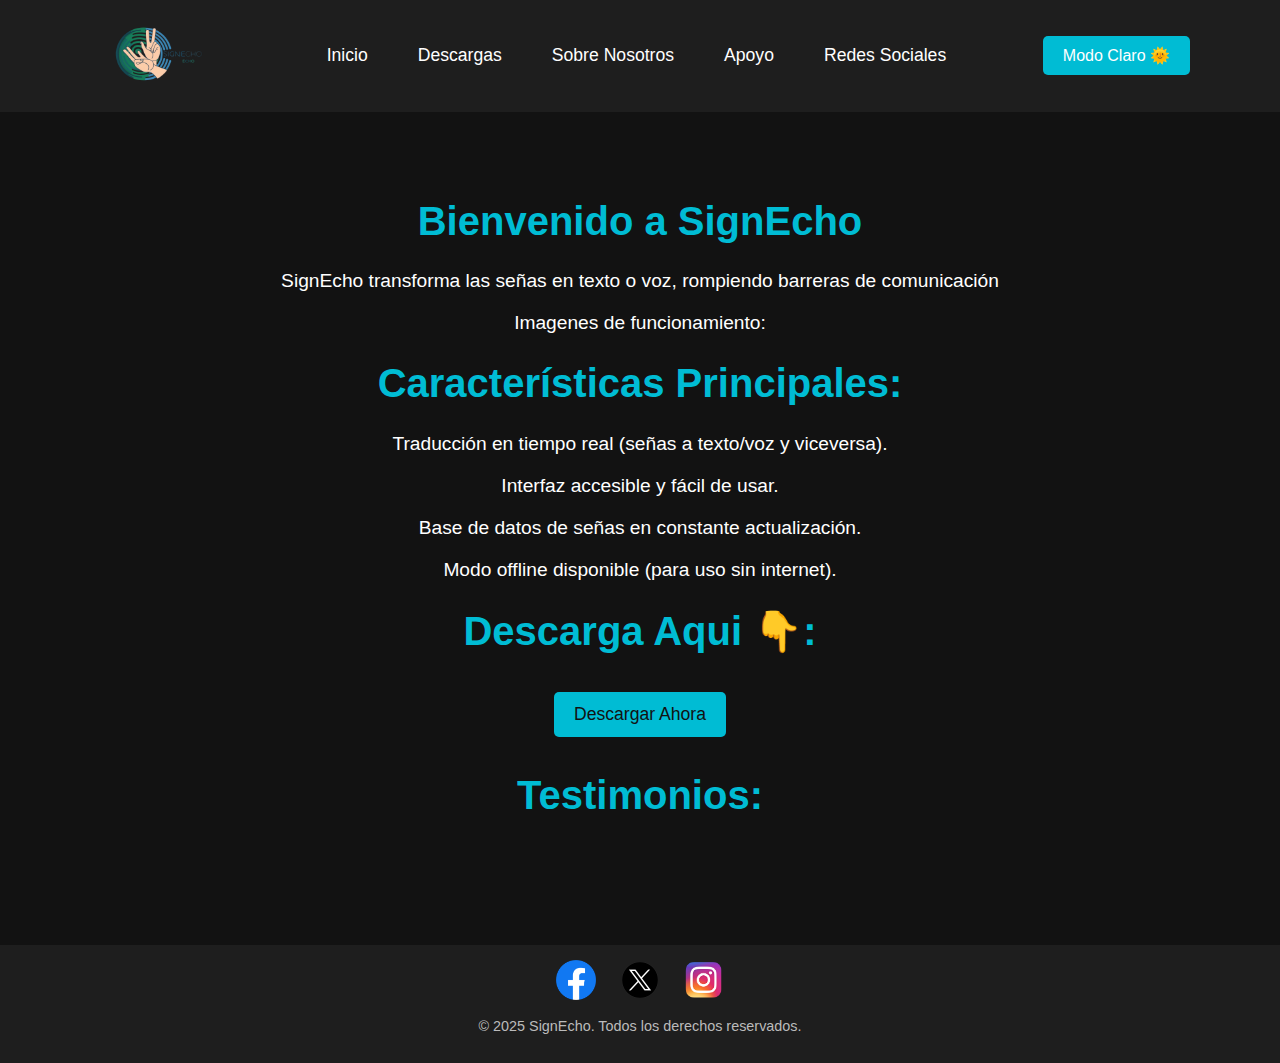
<file: index.html>
<!DOCTYPE html>
<html lang="es">
<head>
    <meta charset="UTF-8">
    <meta name="viewport" content="width=device-width, initial-scale=1.0">
    <title>Inicio</title>
    <link rel="stylesheet" href="stylesindex.css">
    <link rel="icon" type="image/png" href="favicon.png">
    <script defer src="script.js"></script>
</head>
<body class="dark-mode">
    <header>
        <nav>
            <a href="index.html"><img src="logo.png" alt="Mi Logo" class="logo-img"></a>
            <ul>
                <li><a href="index.html">Inicio</a></li>
                <li><a href="download.html">Descargas</a></li>
                <li><a href="about.html">Sobre Nosotros</a></li>
                <li><a href="support.html">Apoyo</a></li>
                <li><a href="social.html">Redes Sociales</a></li>
            </ul>
            <button id="theme-toggle">Modo Claro 🌞</button>
        </nav>
    </header>

    <section class="hero fade-in">
        <h1>Bienvenido a SignEcho</h1>
        <p>SignEcho transforma las señas en texto o voz, rompiendo barreras de comunicación</p>
        <p>Imagenes de funcionamiento:</p>
        <h1>Características Principales:</h1>
        <p>Traducción en tiempo real (señas a texto/voz y viceversa).</p>
        <p>Interfaz accesible y fácil de usar.</p>
        <p>Base de datos de señas en constante actualización.</p>
        <p>Modo offline disponible (para uso sin internet).</p>

        <h1>Descarga Aqui 👇:</h1>
        <a href="download.html" class="btn">Descargar Ahora</a>

        <h1>Testimonios:</h1>
    </section>

    <footer>
        <div class="social-icons">
            <a href="#"><img src="images/facebook.png" alt="Facebook"></a>
            <a href="#"><img src="images/twitter.png" alt="Twitter"></a>
            <a href="#"><img src="images/instagram.png" alt="Instagram"></a>
        </div>
        <p>&copy; 2025 SignEcho. Todos los derechos reservados.</p>
    </footer>
</body>
</html>
</file>
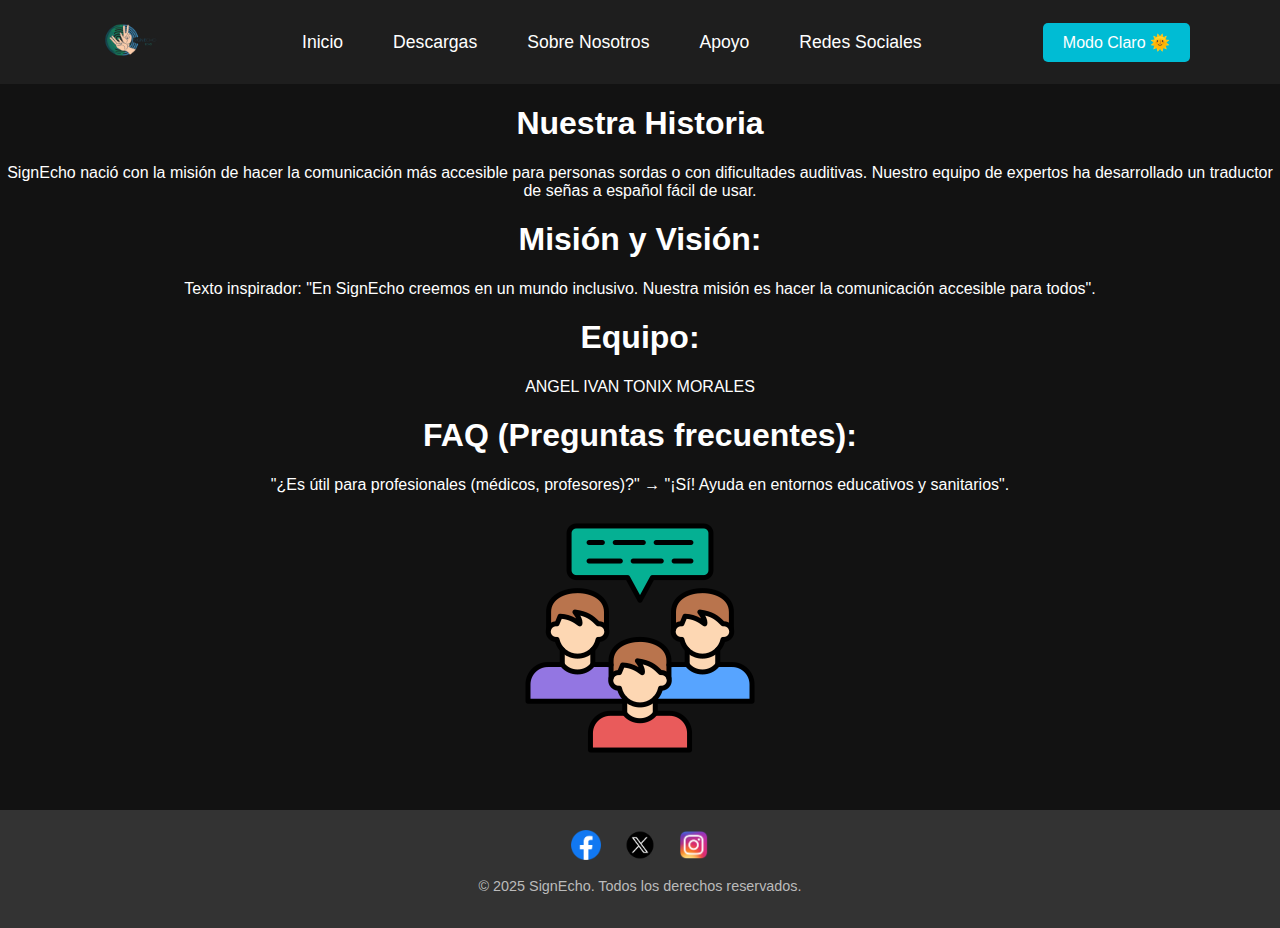
<file: about.html>
<!DOCTYPE html>
<html lang="es">
<head>
    <meta charset="UTF-8">
    <meta name="viewport" content="width=device-width, initial-scale=1.0">
    <title>Sobre Nosotros</title>
    <link rel="stylesheet" href="stylesabout.css">
    <link rel="icon" type="image/png" href="favicon.png">
    <script defer src="script.js"></script>
</head>
<body class="dark-mode">
    <header>
        <nav>
            <a href="#"><img src="logo.png" alt="Mi Logo" class="logo-img"></a>
            <ul>
                <li><a href="index.html">Inicio</a></li>
                <li><a href="download.html">Descargas</a></li>
                <li><a href="about.html">Sobre Nosotros</a></li>
                <li><a href="support.html">Apoyo</a></li>
                <li><a href="social.html">Redes Sociales</a></li>
            </ul>
            <button id="theme-toggle">Modo Claro 🌞</button>
        </nav>
    </header>

    <section class="about fade-in">
        <h1>Nuestra Historia</h1>
        <p>SignEcho nació con la misión de hacer la comunicación más accesible para personas sordas o con dificultades auditivas. Nuestro equipo de expertos ha desarrollado un traductor de señas a español fácil de usar.</p>

        <h1>Misión y Visión:</h1>
        <p>Texto inspirador: "En SignEcho creemos en un mundo inclusivo. Nuestra misión es hacer la comunicación accesible para todos".</p>

        <h1>Equipo:</h1>
        <p>ANGEL IVAN TONIX MORALES</p>

        <h1>FAQ (Preguntas frecuentes):</h1>
        <p>"¿Es útil para profesionales (médicos, profesores)?" → "¡Sí! Ayuda en entornos educativos y sanitarios".</p>

        <img src="images/comunidad.png" alt="Equipo de SignEcho">
    </section>

     <footer>
        <div class="social-icons">
            <a href="#"><img src="images/facebook.png" alt="Facebook"></a>
            <a href="#"><img src="images/twitter.png" alt="Twitter"></a>
            <a href="#"><img src="images/instagram.png" alt="Instagram"></a>
        </div>
        <p>&copy; 2025 SignEcho. Todos los derechos reservados.</p>
    </footer>
</body>
</html>
</file>
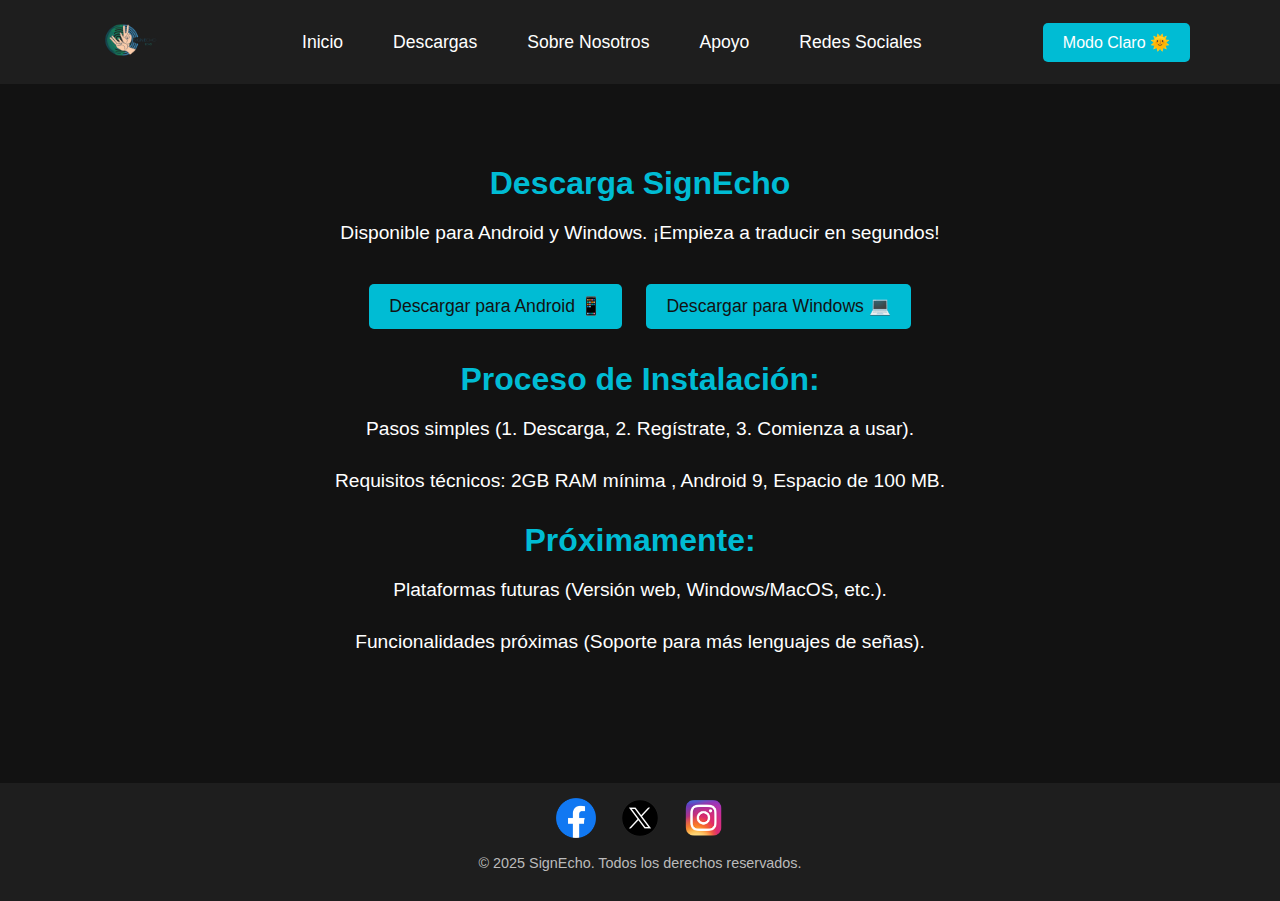
<file: download.html>
<!DOCTYPE html>
<html lang="es">
<head>
    <meta charset="UTF-8">
    <meta name="viewport" content="width=device-width, initial-scale=1.0">
    <title>Descargas</title>
    <link rel="stylesheet" href="stylesdownload.css">
    <link rel="icon" type="image/png" href="favicon.png">
    <script defer src="script.js"></script>
</head>
<body class="dark-mode">
    <header>
        <nav>
            <a href="#"><img src="logo.png" alt="Mi Logo" class="logo-img"></a>
            <ul>
                <li><a href="index.html">Inicio</a></li>
                <li><a href="download.html">Descargas</a></li>
                <li><a href="about.html">Sobre Nosotros</a></li>
                <li><a href="support.html">Apoyo</a></li>
                <li><a href="social.html">Redes Sociales</a></li>
            </ul>
            <button id="theme-toggle">Modo Claro 🌞</button>
        </nav>
    </header>

    <section class="downloads fade-in">
        <h1>Descarga SignEcho</h1>
        <p>Disponible para Android y Windows. ¡Empieza a traducir en segundos!</p>
        <a href="https://github.com/Tonix73/SignEcho/releases/tag/SignEcho" class="btn">Descargar para Android 📱</a>
        <a href="https://github.com/Tonix73/SignEcho/releases/tag/SignEcho" class="btn">Descargar para Windows 💻</a>

        <h1>Proceso de Instalación:</h1>
        <p>Pasos simples (1. Descarga, 2. Regístrate, 3. Comienza a usar).</p>
        <p>Requisitos técnicos: 2GB RAM mínima , Android 9, Espacio de 100 MB.</p>

        <h1>Próximamente:</h1>
        <p>Plataformas futuras (Versión web, Windows/MacOS, etc.).</p>
        <p>Funcionalidades próximas (Soporte para más lenguajes de señas).</p>
        
    </section>

     <footer>
        <div class="social-icons">
            <a href="#"><img src="images/facebook.png" alt="Facebook"></a>
            <a href="#"><img src="images/twitter.png" alt="Twitter"></a>
            <a href="#"><img src="images/instagram.png" alt="Instagram"></a>
        </div>
        <p>&copy; 2025 SignEcho. Todos los derechos reservados.</p>
    </footer>
</body>
</html>
</file>
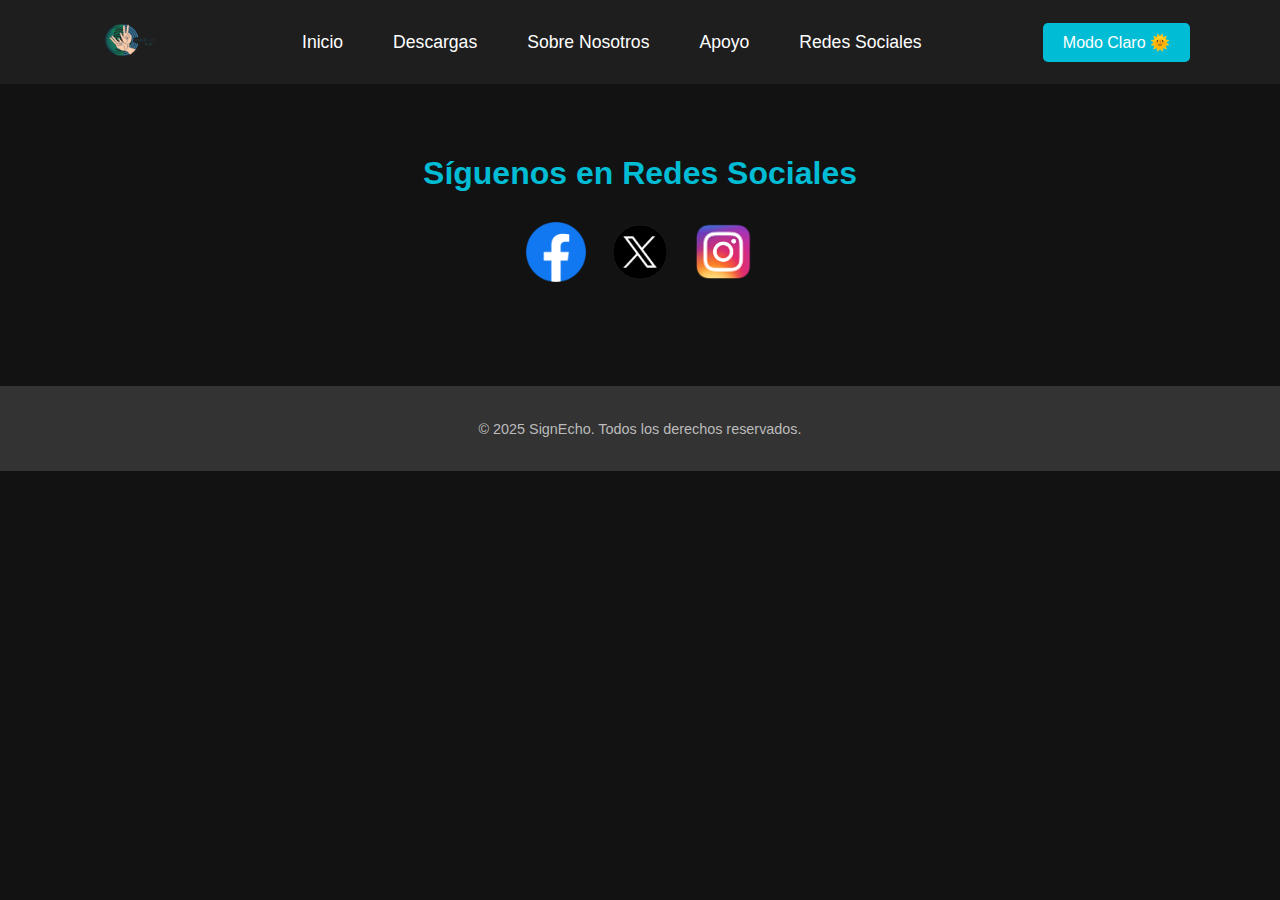
<file: social.html>
<!DOCTYPE html>
<html lang="es">
<head>
    <meta charset="UTF-8">
    <meta name="viewport" content="width=device-width, initial-scale=1.0">
    <title>Redes Sociales</title>
    <link rel="stylesheet" href="stylessocial.css">
    <link rel="icon" type="image/png" href="favicon.png">
    <script defer src="script.js"></script>
</head>
<body class="dark-mode">
    <header>
        <nav>
            <a href="#"><img src="logo.png" alt="Mi Logo" class="logo-img"></a>
            <ul>
                <li><a href="index.html">Inicio</a></li>
                <li><a href="download.html">Descargas</a></li>
                <li><a href="about.html">Sobre Nosotros</a></li>
                <li><a href="support.html">Apoyo</a></li>
                <li><a href="social.html">Redes Sociales</a></li>
            </ul>
            <button id="theme-toggle">Modo Claro 🌞</button>
        </nav>
    </header>

    <section class="social fade-in">
        <h1>Síguenos en Redes Sociales</h1>
        <a href="#"><img src="images/facebook.png" alt="Facebook"></a>
        <a href="#"><img src="images/twitter.png" alt="Twitter"></a>
        <a href="#"><img src="images/instagram.png" alt="Instagram"></a>
    </section>

     <footer>
        <p>&copy; 2025 SignEcho. Todos los derechos reservados.</p>
    </footer>
</body>
</html>
</file>
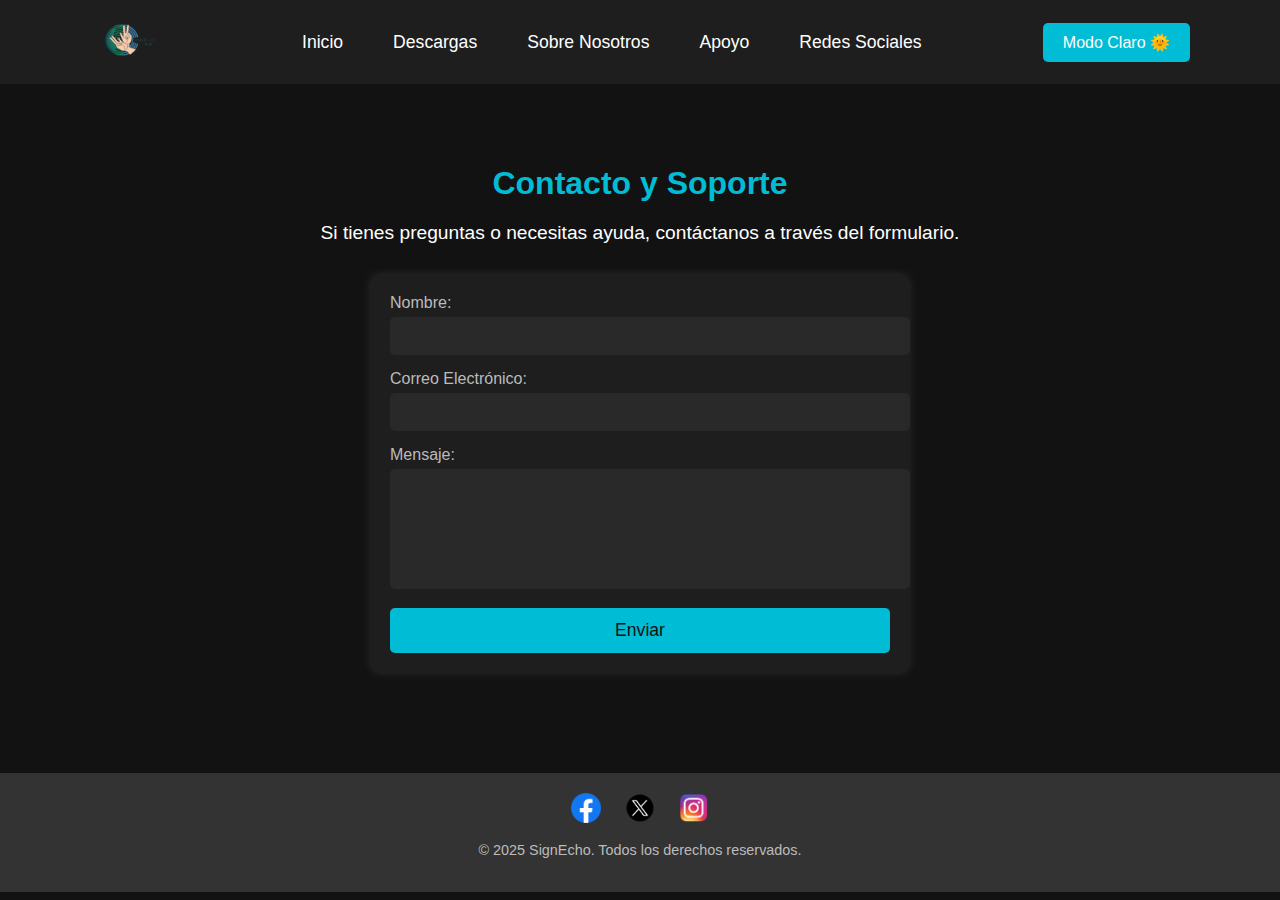
<file: support.html>
<!DOCTYPE html>
<html lang="es">
<head>
    <meta charset="UTF-8">
    <meta name="viewport" content="width=device-width, initial-scale=1.0">
    <title>Apoyo</title>
    <link rel="stylesheet" href="stylessupport.css">
    <link rel="icon" type="image/png" href="favicon.png">
    <script defer src="script.js"></script>
</head>
<body class="dark-mode">
    <header>
        <nav>
            <a href="#"><img src="logo.png" alt="Mi Logo" class="logo-img"></a>
            <ul>
                <li><a href="index.html">Inicio</a></li>
                <li><a href="download.html">Descargas</a></li>
                <li><a href="about.html">Sobre Nosotros</a></li>
                <li><a href="support.html">Apoyo</a></li>
                <li><a href="social.html">Redes Sociales</a></li>
            </ul>
            <button id="theme-toggle">Modo Claro 🌞</button>
        </nav>
    </header>

    <section class="support fade-in">
        <h1>Contacto y Soporte</h1>
        <p>Si tienes preguntas o necesitas ayuda, contáctanos a través del formulario.</p>
        <form id="contact-form">
            <label for="name">Nombre:</label>
            <input type="text" id="name" required>

            <label for="email">Correo Electrónico:</label>
            <input type="email" id="email" required>

            <label for="message">Mensaje:</label>
            <textarea id="message" required></textarea>

            <button type="submit" class="btn">Enviar</button>
        </form>
    </section>

     <footer>
        <div class="social-icons">
            <a href="#"><img src="images/facebook.png" alt="Facebook"></a>
            <a href="#"><img src="images/twitter.png" alt="Twitter"></a>
            <a href="#"><img src="images/instagram.png" alt="Instagram"></a>
        </div>
        <p>&copy; 2025 SignEcho. Todos los derechos reservados.</p>
    </footer>
</body>
</html>
</file>
<file: stylesindex.css>
/* --- Estilos Generales --- */
body {
    font-family: 'Arial', sans-serif;
    margin: 0;
    padding: 0;
    background-color: #121212; /* Fondo oscuro */
    color: #ffffff; /* Texto claro */
    text-align: center;
}

/* Modo claro */
body.light-mode {
    background-color: #ffffff;
    color: #00bcd4;
}

/* --- Header y Navegación --- */
header {
    background-color: #1e1e1e;
    padding: 20px;
}

nav {
    display: flex;
    justify-content: space-between;
    align-items: center;
    max-width: 1100px;
    margin: 0 auto;
}

/* Logo */
.logo-img {
    width: 120px;
    height: auto;
}

/* Menú de navegación */
nav ul {
    list-style: none;
    margin: 0;
    padding: 0;
    display: flex;
}

nav ul li {
    margin-left: 20px;
}

nav ul li a {
    text-decoration: none;
    color: #ffffff;
    font-size: 1.1rem;
    padding: 10px 15px;
    border-radius: 5px;
    transition: background 0.3s ease;
}

nav ul li a:hover {
    background-color: #00bcd4;
}

/* Botón de cambio de tema */
#theme-toggle {
    background-color: #00bcd4;
    border: none;
    color: #fff;
    font-size: 1rem;
    padding: 10px 20px;
    border-radius: 5px;
    cursor: pointer;
    transition: background-color 0.3s ease;
}

#theme-toggle:hover {
    background-color: #008c99;
}

/* --- Sección Hero --- */
.hero {
    padding: 60px 20px;
    text-align: center;
}

.hero h1 {
    font-size: 2.5rem;
    color: #00bcd4;
}

.hero p {
    font-size: 1.2rem;
    margin-bottom: 20px;
}

.btn {
    display: inline-block;
    margin: 10px;
    padding: 12px 20px;
    font-size: 1.1rem;
    text-decoration: none;
    background: #00bcd4;
    color: #121212;
    border-radius: 5px;
    transition: transform 0.3s ease, background 0.3s ease;
}

.btn:hover {
    background: #0288a2;
    transform: scale(1.05);
}

/* --- Footer --- */
footer {
    background-color: #1e1e1e;
    padding: 15px;
    color: #bbbbbb;
    font-size: 0.9rem;
    margin-top: 40px;
}

.social-icons {
    margin-bottom: 10px;
}

.social-icons a img {
    width: 40px;
    margin: 0 10px;
    transition: transform 0.3s ease;
}

.social-icons a img:hover {
    transform: scale(1.1);
}

/* --- Animación de Fade-in --- */
.fade-in {
    opacity: 0;
    transform: translateY(20px);
    animation: fadeInAnimation 1s ease-in-out forwards;
}

@keyframes fadeInAnimation {
    from {
        opacity: 0;
        transform: translateY(20px);
    }
    to {
        opacity: 1;
        transform: translateY(0);
    }
}

/* --- Diseño Responsivo --- */
@media screen and (max-width: 768px) {
    nav {
        flex-direction: column;
        align-items: center;
    }

    nav ul {
        flex-direction: column;
        align-items: center;
    }

    nav ul li {
        margin-left: 0;
        margin-bottom: 10px;
    }

    .hero h1 {
        font-size: 1.8rem;
    }

    .hero p {
        font-size: 1rem;
    }

    .btn {
        font-size: 1rem;
        padding: 10px 15px;
    }
}
</file>
<file: stylesabout.css>
/* --- Estilos Generales --- */
body {
    font-family: 'Arial', sans-serif;
    margin: 0;
    padding: 0;
    background-color: #121212; /* Fondo oscuro */
    color: #ffffff; /* Texto claro */
    text-align: center;
}

/*Lit*/
body.light-mode {
    font-family: 'Arial', sans-serif;
    margin: 0;
    padding: 0;
    background-color: #ffffff ; /* Fondo oscuro */
    color: #00bcd4; /* Texto claro */
    text-align: center;
}

/*LOGO*/
/* Ajusta el tamaño del logo */
header .logo-img {
    height: 40px;  /* Ajusta la altura del logo */
    width: auto;   /* Mantiene la proporción del logo */
}

/* --- Header y Navegación --- */
header {
    background-color: #1e1e1e;
    padding: 20px;
}

nav {
    display: flex;
    justify-content: space-between;
    align-items: center;
    max-width: 1100px;
    margin: 0 auto;
}

.logo {
    font-size: 1.8rem;
    font-weight: bold;
    color: #00bcd4;
}

nav ul {
    list-style: none;
    margin: 0;
    padding: 0;
    display: flex;
}

nav ul li {
    margin-left: 20px;
}

header ul li a {
    text-decoration: none;
    color: #fff;
    font-size: 1.1rem;
    padding: 10px 15px;
    border-radius: 5px;
    transition: color 0.3s ease;
}

header ul li a:hover {
    color: #00bcd4;
}

header #theme-toggle {
    background-color: #00bcd4;
    border: none;
    color: #fff;
    font-size: 1rem;
    padding: 10px 20px;
    border-radius: 5px;
    cursor: pointer;
    transition: background-color 0.3s ease;
}

header #theme-toggle:hover {
    background-color: #008c99;
}

/* --- Sección Apoyo --- */
.support {
    padding: 60px 20px;
}

.support h1 {
    font-size: 2rem;
    margin-bottom: 20px;
    color: #00bcd4;
}

.support p {
    font-size: 1.2rem;
    margin-bottom: 30px;
}

/* --- Formulario de Contacto --- */
form {
    max-width: 500px;
    margin: 0 auto;
    background: #1e1e1e;
    padding: 20px;
    border-radius: 10px;
    box-shadow: 0 0 10px rgba(255, 255, 255, 0.1);
}

form label {
    display: block;
    text-align: left;
    font-size: 1rem;
    margin-bottom: 5px;
    color: #bbbbbb;
}

form input,
form textarea {
    width: 100%;
    padding: 10px;
    margin-bottom: 15px;
    border: none;
    border-radius: 5px;
    font-size: 1rem;
    background: #292929;
    color: #ffffff;
}

form textarea {
    height: 100px;
    resize: none;
}

.btn {
    display: inline-block;
    width: 100%;
    padding: 12px;
    font-size: 1.1rem;
    text-decoration: none;
    background: #00bcd4;
    color: #121212;
    border-radius: 5px;
    transition: transform 0.3s ease, background 0.3s ease;
    border: none;
    cursor: pointer;
}

.btn:hover {
    background: #0288a2;
    transform: scale(1.05);
}

/* --- Footer --- */

footer {
    background-color: #333;
    padding: 20px 0;
    text-align: center;
}

footer .social-icons {
    margin-bottom: 10px;
}

footer .social-icons a {
    margin: 0 10px;
}

footer .social-icons img {
    width: 30px;
    height: 30px;
}

footer p {
    color: #bbb;
    font-size: 0.9rem;
}

/* Agregar un poco de espacio al final */
footer {
    margin-top: 40px;
}

/* --- Animación de Fade-in --- */
.fade-in {
    opacity: 0;
    transform: translateY(20px);
    animation: fadeInAnimation 1s ease-in-out forwards;
}

@keyframes fadeInAnimation {
    from {
        opacity: 0;
        transform: translateY(20px);
    }
    to {
        opacity: 1;
        transform: translateY(0);
    }
}

/* --- Diseño Responsivo --- */
@media screen and (max-width: 768px) {
    nav {
        flex-direction: column;
        align-items: center;
    }

    nav ul {
        flex-direction: column;
        align-items: center;
    }

    nav ul li {
        margin-left: 0;
        margin-bottom: 10px;
    }

    .support h1 {
        font-size: 1.5rem;
    }

    .support p {
        font-size: 1rem;
    }

    .btn {
        font-size: 1rem;
        padding: 10px 15px;
    }

    form {
        width: 90%;
    }
}

/* Adaptación para dispositivos móviles */
@media screen and (max-width: 768px) {
    header nav {
        flex-direction: column;
        align-items: center;
    }
    
    header ul {
        margin-top: 20px;
        flex-direction: column;
        align-items: center;
    }

    header ul li {
        margin-left: 0;
        margin-bottom: 10px;
    }
}
</file>
<file: stylesdownload.css>
/* --- Estilos Generales --- */
body {
    font-family: 'Arial', sans-serif;
    margin: 0;
    padding: 0;
    background-color: #121212; /* Fondo oscuro */
    color: #ffffff; /* Texto claro */
    text-align: center;
}

/*Lit*/
body.light-mode {
    font-family: 'Arial', sans-serif;
    margin: 0;
    padding: 0;
    background-color: #ffffff ; /* Fondo oscuro */
    color: #00bcd4; /* Texto claro */
    text-align: center;
}

/*LOGO*/
/* Ajusta el tamaño del logo */
header .logo-img {
    height: 40px;  /* Ajusta la altura del logo */
    width: auto;   /* Mantiene la proporción del logo */
}

/* --- Header y Navegación --- */
header {
    background-color: #1e1e1e;
    padding: 20px;
}

nav {
    display: flex;
    justify-content: space-between;
    align-items: center;
    max-width: 1100px;
    margin: 0 auto;
}

.logo-img {
    width: 120px;  /* Ajusta el tamaño del logo */
    height: auto;
}

nav ul {
    list-style: none;
    margin: 0;
    padding: 0;
    display: flex;
}

nav ul li {
    margin-left: 20px;
}

nav ul li a {
    text-decoration: none;
    color: #ffffff;
    font-size: 1.1rem;
    padding: 10px 15px;
    border-radius: 5px;
    transition: background 0.3s ease;
}

nav ul li a:hover {
    background-color: #00bcd4;
}

#theme-toggle {
    background-color: #00bcd4;
    border: none;
    color: #fff;
    font-size: 1rem;
    padding: 10px 20px;
    border-radius: 5px;
    cursor: pointer;
    transition: background-color 0.3s ease;
}

header #theme-toggle:hover {
    background-color: #008c99;
}

/* --- Sección Descargas --- */
.downloads {
    padding: 60px 20px;
}

.downloads h1 {
    font-size: 2rem;
    margin-bottom: 20px;
    color: #00bcd4;
}

.downloads p {
    font-size: 1.2rem;
    margin-bottom: 30px;
}

.btn {
    display: inline-block;
    margin: 10px;
    padding: 12px 20px;
    font-size: 1.1rem;
    text-decoration: none;
    background: #00bcd4;
    color: #121212;
    border-radius: 5px;
    transition: transform 0.3s ease, background 0.3s ease;
}

.btn:hover {
    background: #0288a2;
    transform: scale(1.05);
}

/* --- Footer --- */
footer {
    background-color: #1e1e1e;
    padding: 15px;
    color: #bbbbbb;
    font-size: 0.9rem;
}

.social-icons {
    margin-bottom: 10px;
}

.social-icons a img {
    width: 40px;
    margin: 0 10px;
    transition: transform 0.3s ease;
}

.social-icons a img:hover {
    transform: scale(1.1);
}

/* Agregar un poco de espacio al final */
footer {
    margin-top: 40px;
}

/* --- Animación de Fade-in --- */
.fade-in {
    opacity: 0;
    transform: translateY(20px);
    animation: fadeInAnimation 1s ease-in-out forwards;
}

@keyframes fadeInAnimation {
    from {
        opacity: 0;
        transform: translateY(20px);
    }
    to {
        opacity: 1;
        transform: translateY(0);
    }
}

/* --- Diseño Responsivo --- */
@media screen and (max-width: 768px) {
    nav {
        flex-direction: column;
        align-items: center;
    }

    nav ul {
        flex-direction: column;
        align-items: center;
    }

    nav ul li {
        margin-left: 0;
        margin-bottom: 10px;
    }

    .downloads h1 {
        font-size: 1.5rem;
    }

    .downloads p {
        font-size: 1rem;
    }

    .btn {
        font-size: 1rem;
        padding: 10px 15px;
    }
}

/* Adaptación para dispositivos móviles */
@media screen and (max-width: 768px) {
    header nav {
        flex-direction: column;
        align-items: center;
    }
    
    header ul {
        margin-top: 20px;
        flex-direction: column;
        align-items: center;
    }

    header ul li {
        margin-left: 0;
        margin-bottom: 10px;
    }
}
</file>
<file: stylessocial.css>
/* Estilos Generales */
body.dark-mode {
    font-family: 'Arial', sans-serif;
    margin: 0;
    padding: 0;
    background-color: #121212; /* Fondo oscuro */
    color: #ffffff; /* Texto claro */
    text-align: center;
}
/*Lit*/
body.light-mode {
    font-family: 'Arial', sans-serif;
    margin: 0;
    padding: 0;
    background-color: #ffffff ; /* Fondo oscuro */
    color: #ffffff; /* Texto claro */
    text-align: center;
}

/*LOGO*/
/* Ajusta el tamaño del logo */
header .logo-img {
    height: 40px;  /* Ajusta la altura del logo */
    width: auto;   /* Mantiene la proporción del logo */
}

/* --- Header --- */
header {
    background-color: #1e1e1e;
    padding: 20px;
}

nav {
    display: flex;
    justify-content: space-between;
    align-items: center;
    max-width: 1100px;
    margin: 0 auto;
}

.logo {
    font-size: 1.8rem;
    font-weight: bold;
    color: #00bcd4;
}

nav ul {
    list-style: none;
    margin: 0;
    padding: 0;
    display: flex;
}

nav ul li {
    margin-left: 20px;
}

header ul li a {
    text-decoration: none;
    color: #fff;
    font-size: 1.1rem;
    padding: 10px 15px;
    border-radius: 5px;
    transition: color 0.3s ease;
}

header ul li a:hover {
    color: #00bcd4;
}

header #theme-toggle {
    background-color: #00bcd4;
    border: none;
    color: #fff;
    font-size: 1rem;
    padding: 10px 20px;
    border-radius: 5px;
    cursor: pointer;
    transition: background-color 0.3s ease;
}

header #theme-toggle:hover {
    background-color: #008c99;
}

/* --- Sección Redes Sociales --- */
.social {
    padding: 50px 20px;
}

.social h1 {
    font-size: 2rem;
    margin-bottom: 20px;
    color: #00bcd4;
}

.social a {
    display: inline-block;
    margin: 10px;
}

.social a img {
    width: 60px;
    height: 60px;
    transition: transform 0.3s ease, opacity 0.3s ease;
}

.social a img:hover {
    transform: scale(1.1);
    opacity: 0.8;
}

/* Footer */
footer {
    background-color: #333;
    padding: 20px 0;
    text-align: center;
}

footer .social-icons {
    margin-bottom: 10px;
}

footer .social-icons a {
    margin: 0 10px;
}

footer .social-icons img {
    width: 30px;
    height: 30px;
}

footer p {
    color: #bbb;
    font-size: 0.9rem;
}

/* Agregar un poco de espacio al final */
footer {
    margin-top: 40px;
}

/* --- Animación de Fade-in --- */
.fade-in {
    opacity: 0;
    transform: translateY(20px);
    animation: fadeInAnimation 1s ease-in-out forwards;
}

@keyframes fadeInAnimation {
    from {
        opacity: 0;
        transform: translateY(20px);
    }
    to {
        opacity: 1;
        transform: translateY(0);
    }
}

/* --- Diseño Responsivo --- */
@media screen and (max-width: 768px) {
    nav {
        flex-direction: column;
        align-items: center;
    }

    nav ul {
        flex-direction: column;
        align-items: center;
    }

    nav ul li {
        margin-left: 0;
        margin-bottom: 10px;
    }

    .social h1 {
        font-size: 1.5rem;
    }

    .social a img {
        width: 50px;
        height: 50px;
    }
}

/* Adaptación para dispositivos móviles */
@media screen and (max-width: 768px) {
    header nav {
        flex-direction: column;
        align-items: center;
    }
    
    header ul {
        margin-top: 20px;
        flex-direction: column;
        align-items: center;
    }

    header ul li {
        margin-left: 0;
        margin-bottom: 10px;
    }
}
</file>
<file: stylessupport.css>
/* --- Estilos Generales --- */
body {
    font-family: 'Arial', sans-serif;
    margin: 0;
    padding: 0;
    background-color: #121212; /* Fondo oscuro */
    color: #ffffff; /* Texto claro */
    text-align: center;
}

/*Lit*/
body.light-mode {
    font-family: 'Arial', sans-serif;
    margin: 0;
    padding: 0;
    background-color: #ffffff ; /* Fondo oscuro */
    color: #00bcd4; /* Texto claro */
    text-align: center;
}

/*LOGO*/
/* Ajusta el tamaño del logo */
header .logo-img {
    height: 40px;  /* Ajusta la altura del logo */
    width: auto;   /* Mantiene la proporción del logo */
}

/* --- Header y Navegación --- */
header {
    background-color: #1e1e1e;
    padding: 20px;
}

nav {
    display: flex;
    justify-content: space-between;
    align-items: center;
    max-width: 1100px;
    margin: 0 auto;
}

.logo {
    font-size: 1.8rem;
    font-weight: bold;
    color: #00bcd4;
}

nav ul {
    list-style: none;
    margin: 0;
    padding: 0;
    display: flex;
}

nav ul li {
    margin-left: 20px;
}

header ul li a {
    text-decoration: none;
    color: #fff;
    font-size: 1.1rem;
    padding: 10px 15px;
    border-radius: 5px;
    transition: color 0.3s ease;
}

header ul li a:hover {
    color: #00bcd4;
}

header #theme-toggle {
    background-color: #00bcd4;
    border: none;
    color: #fff;
    font-size: 1rem;
    padding: 10px 20px;
    border-radius: 5px;
    cursor: pointer;
    transition: background-color 0.3s ease;
}

header #theme-toggle:hover {
    background-color: #008c99;
}

/* --- Sección Apoyo --- */
.support {
    padding: 60px 20px;
}

.support h1 {
    font-size: 2rem;
    margin-bottom: 20px;
    color: #00bcd4;
}

.support p {
    font-size: 1.2rem;
    margin-bottom: 30px;
}

/* --- Formulario de Contacto --- */
form {
    max-width: 500px;
    margin: 0 auto;
    background: #1e1e1e;
    padding: 20px;
    border-radius: 10px;
    box-shadow: 0 0 10px rgba(255, 255, 255, 0.1);
}

form label {
    display: block;
    text-align: left;
    font-size: 1rem;
    margin-bottom: 5px;
    color: #bbbbbb;
}

form input,
form textarea {
    width: 100%;
    padding: 10px;
    margin-bottom: 15px;
    border: none;
    border-radius: 5px;
    font-size: 1rem;
    background: #292929;
    color: #ffffff;
}

form textarea {
    height: 100px;
    resize: none;
}

.btn {
    display: inline-block;
    width: 100%;
    padding: 12px;
    font-size: 1.1rem;
    text-decoration: none;
    background: #00bcd4;
    color: #121212;
    border-radius: 5px;
    transition: transform 0.3s ease, background 0.3s ease;
    border: none;
    cursor: pointer;
}

.btn:hover {
    background: #0288a2;
    transform: scale(1.05);
}

/* --- Footer --- */

footer {
    background-color: #333;
    padding: 20px 0;
    text-align: center;
}

footer .social-icons {
    margin-bottom: 10px;
}

footer .social-icons a {
    margin: 0 10px;
}

footer .social-icons img {
    width: 30px;
    height: 30px;
}

footer p {
    color: #bbb;
    font-size: 0.9rem;
}

/* Agregar un poco de espacio al final */
footer {
    margin-top: 40px;
}

/* --- Animación de Fade-in --- */
.fade-in {
    opacity: 0;
    transform: translateY(20px);
    animation: fadeInAnimation 1s ease-in-out forwards;
}

@keyframes fadeInAnimation {
    from {
        opacity: 0;
        transform: translateY(20px);
    }
    to {
        opacity: 1;
        transform: translateY(0);
    }
}

/* --- Diseño Responsivo --- */
@media screen and (max-width: 768px) {
    nav {
        flex-direction: column;
        align-items: center;
    }

    nav ul {
        flex-direction: column;
        align-items: center;
    }

    nav ul li {
        margin-left: 0;
        margin-bottom: 10px;
    }

    .support h1 {
        font-size: 1.5rem;
    }

    .support p {
        font-size: 1rem;
    }

    .btn {
        font-size: 1rem;
        padding: 10px 15px;
    }

    form {
        width: 90%;
    }
}

/* Adaptación para dispositivos móviles */
@media screen and (max-width: 768px) {
    header nav {
        flex-direction: column;
        align-items: center;
    }
    
    header ul {
        margin-top: 20px;
        flex-direction: column;
        align-items: center;
    }

    header ul li {
        margin-left: 0;
        margin-bottom: 10px;
    }
}
</file>
